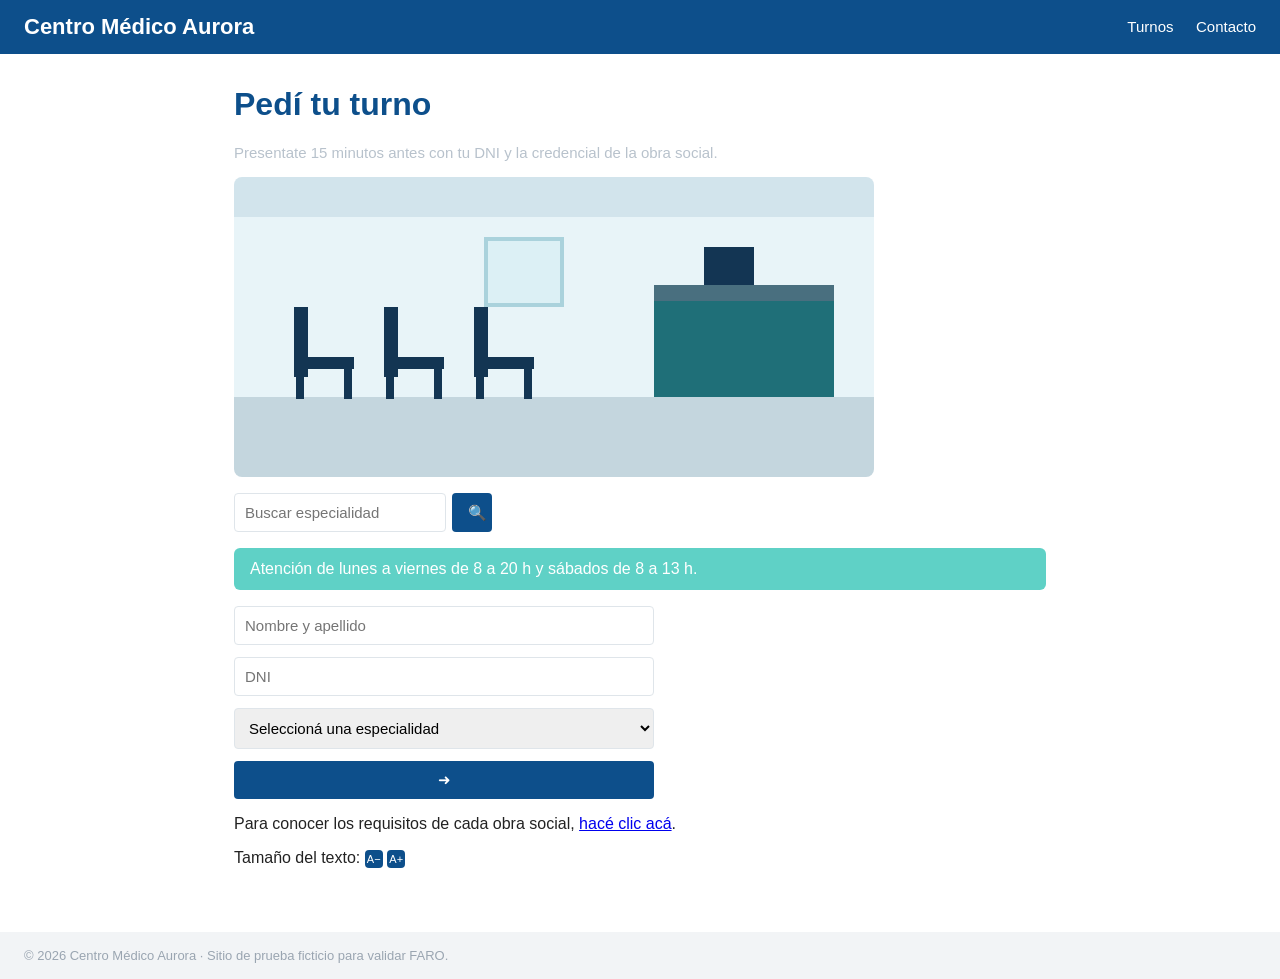
<file: index.html>
<!DOCTYPE html>
<html lang="es">
<head>
  <meta charset="utf-8">
  <meta name="viewport" content="width=device-width, initial-scale=1">
  <title>Untitled Document</title>
  <link rel="stylesheet" href="estilos.css">
</head>
<body>
  <header>
    <a class="marca" href="index.html">Centro Médico Aurora</a>
    <nav>
      <a href="index.html">Turnos</a>
      <a href="contacto.html">Contacto</a>
    </nav>
  </header>

  <main>
    <h1>Pedí tu turno</h1>
    <p class="aviso">Presentate 15 minutos antes con tu DNI y la credencial de la obra social.</p>

    <img class="portada" src="img/sala-de-espera.png">

    <div class="buscar">
      <input type="search" placeholder="Buscar especialidad">
      <button type="button">🔍</button>
    </div>

    <p class="horarios">Atención de lunes a viernes de 8 a 20 h y sábados de 8 a 13 h.</p>

    <form action="#" onsubmit="return false">
      <input type="text" placeholder="Nombre y apellido">
      <input type="text" placeholder="DNI">
      <select>
        <option>Seleccioná una especialidad</option>
        <option>Clínica médica</option>
        <option>Pediatría</option>
        <option>Cardiología</option>
      </select>
      <button type="submit">➜</button>
    </form>

    <p>Para conocer los requisitos de cada obra social, <a href="contacto.html">hacé clic acá</a>.</p>

    <div class="iconos">
      Tamaño del texto:
      <button type="button" aria-label="Achicar texto">A−</button>
      <button type="button" aria-label="Agrandar texto">A+</button>
    </div>
  </main>

  <footer>© 2026 Centro Médico Aurora · Sitio de prueba ficticio para validar FARO.</footer>
</body>
</html>
</file>
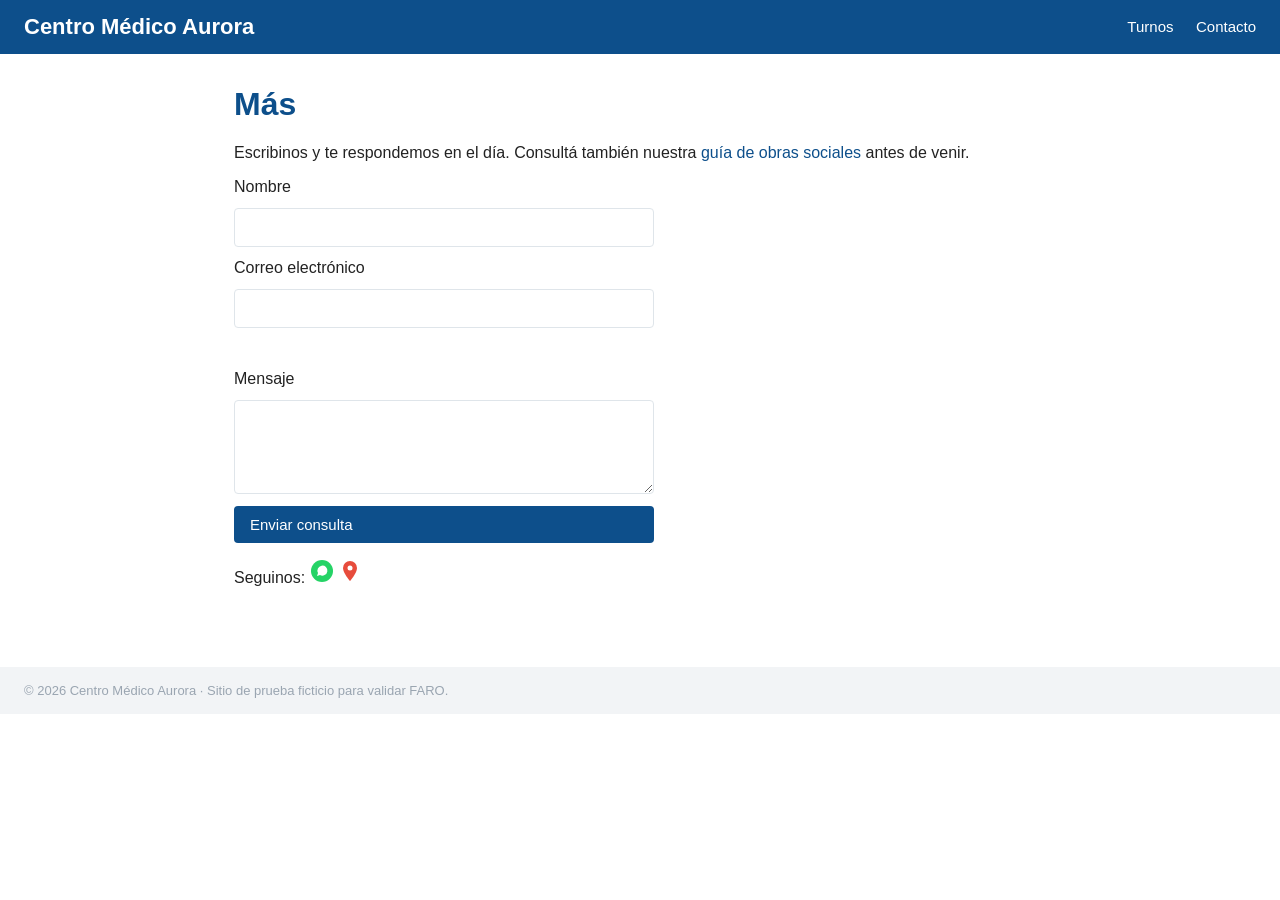
<file: contacto.html>
<!DOCTYPE html>
<html lang="es">
<head>
  <meta charset="utf-8">
  <meta name="viewport" content="width=device-width, initial-scale=1">
  <title>Contacto - Centro Médico Aurora</title>
  <link rel="stylesheet" href="estilos.css">
</head>
<body>
  <header>
    <a class="marca" href="index.html">Centro Médico Aurora</a>
    <nav>
      <a href="index.html">Turnos</a>
      <a href="contacto.html">Contacto</a>
    </nav>
  </header>

  <main>
    <h1>Más</h1>
    <p>Escribinos y te respondemos en el día. Consultá también nuestra
      <a class="enlace-color" href="index.html">guía de obras sociales</a> antes de venir.</p>

    <form id="form-contacto" action="#" novalidate>
      <label for="nombre">Nombre</label>
      <input id="nombre" type="text" tabindex="3">

      <label for="correo">Correo electrónico</label>
      <input id="correo" type="email" required tabindex="1">
      <div id="error-correo" class="error"></div>

      <label for="mensaje">Mensaje</label>
      <textarea id="mensaje" rows="4" tabindex="2"></textarea>

      <div class="boton" onclick="enviar()">Enviar consulta</div>
    </form>

    <p>Seguinos:
      <a href="https://wa.me/5491100000000"><img alt="WhatsApp" src="img/whatsapp.svg" width="24" height="24"></a>
      <a href="https://maps.google.com/?q=Centro+Medico+Aurora"><img alt="Mapa de ubicación" src="img/mapa.svg" width="24" height="24"></a>
    </p>
  </main>

  <footer>© 2026 Centro Médico Aurora · Sitio de prueba ficticio para validar FARO.</footer>

  <script>
    function enviar() {
      var correo = document.getElementById('correo');
      var error = document.getElementById('error-correo');
      if (!correo.value || correo.value.indexOf('@') < 0) {
        error.textContent = 'Error en el campo.';
      } else {
        error.textContent = '';
        alert('Consulta enviada');
      }
    }
  </script>
</body>
</html>
</file>
<file: estilos.css>
* { box-sizing: border-box; }
body { margin: 0; font-family: Arial, Helvetica, sans-serif; color: #222; background: #fff; }
header { background: #0d4f8b; color: #fff; padding: 14px 24px; display: flex; align-items: center; justify-content: space-between; }
header .marca { font-size: 22px; font-weight: bold; color: #fff; text-decoration: none; }
nav a { color: #fff; margin-left: 18px; text-decoration: none; font-size: 15px; }
main { max-width: 860px; margin: 0 auto; padding: 24px; }
h1 { color: #0d4f8b; margin-top: 8px; }
.aviso { color: #b8c2cc; font-size: 15px; }            /* contraste bajo: ~1,9:1 */
.horarios { background: #5fd1c6; color: #ffffff; padding: 12px 16px; border-radius: 6px; } /* blanco sobre turquesa */
.portada { width: 100%; max-width: 640px; border-radius: 8px; display: block; margin: 16px 0; }
form { display: grid; gap: 12px; max-width: 420px; margin-top: 16px; }
input, select, textarea { padding: 10px; font-size: 15px; border: 1px solid #dfe5ea; border-radius: 4px; } /* borde ~1,2:1 */
button, .boton { background: #0d4f8b; color: #fff; border: 0; padding: 10px 16px; border-radius: 4px; font-size: 15px; cursor: pointer; }
button:focus, a:focus, input:focus, .boton:focus { outline: none; }   /* foco invisible */
.iconos button { width: 18px; height: 18px; padding: 0; font-size: 11px; line-height: 18px; } /* objetivos chicos */
.buscar { display: flex; gap: 6px; margin: 16px 0; }
.buscar button { width: 40px; }
.enlace-color { color: #0d4f8b; text-decoration: none; }      /* link distinguido solo por color */
.error { color: #c0392b; font-size: 14px; min-height: 18px; }
footer { margin-top: 40px; padding: 16px 24px; background: #f2f4f6; font-size: 13px; color: #9aa5b1; } /* contraste bajo */
button:focus-visible, a:focus-visible, input:focus-visible, select:focus-visible, textarea:focus-visible, .boton:focus-visible { outline: 3px solid #ffbf47; outline-offset: 2px; }
</file>
